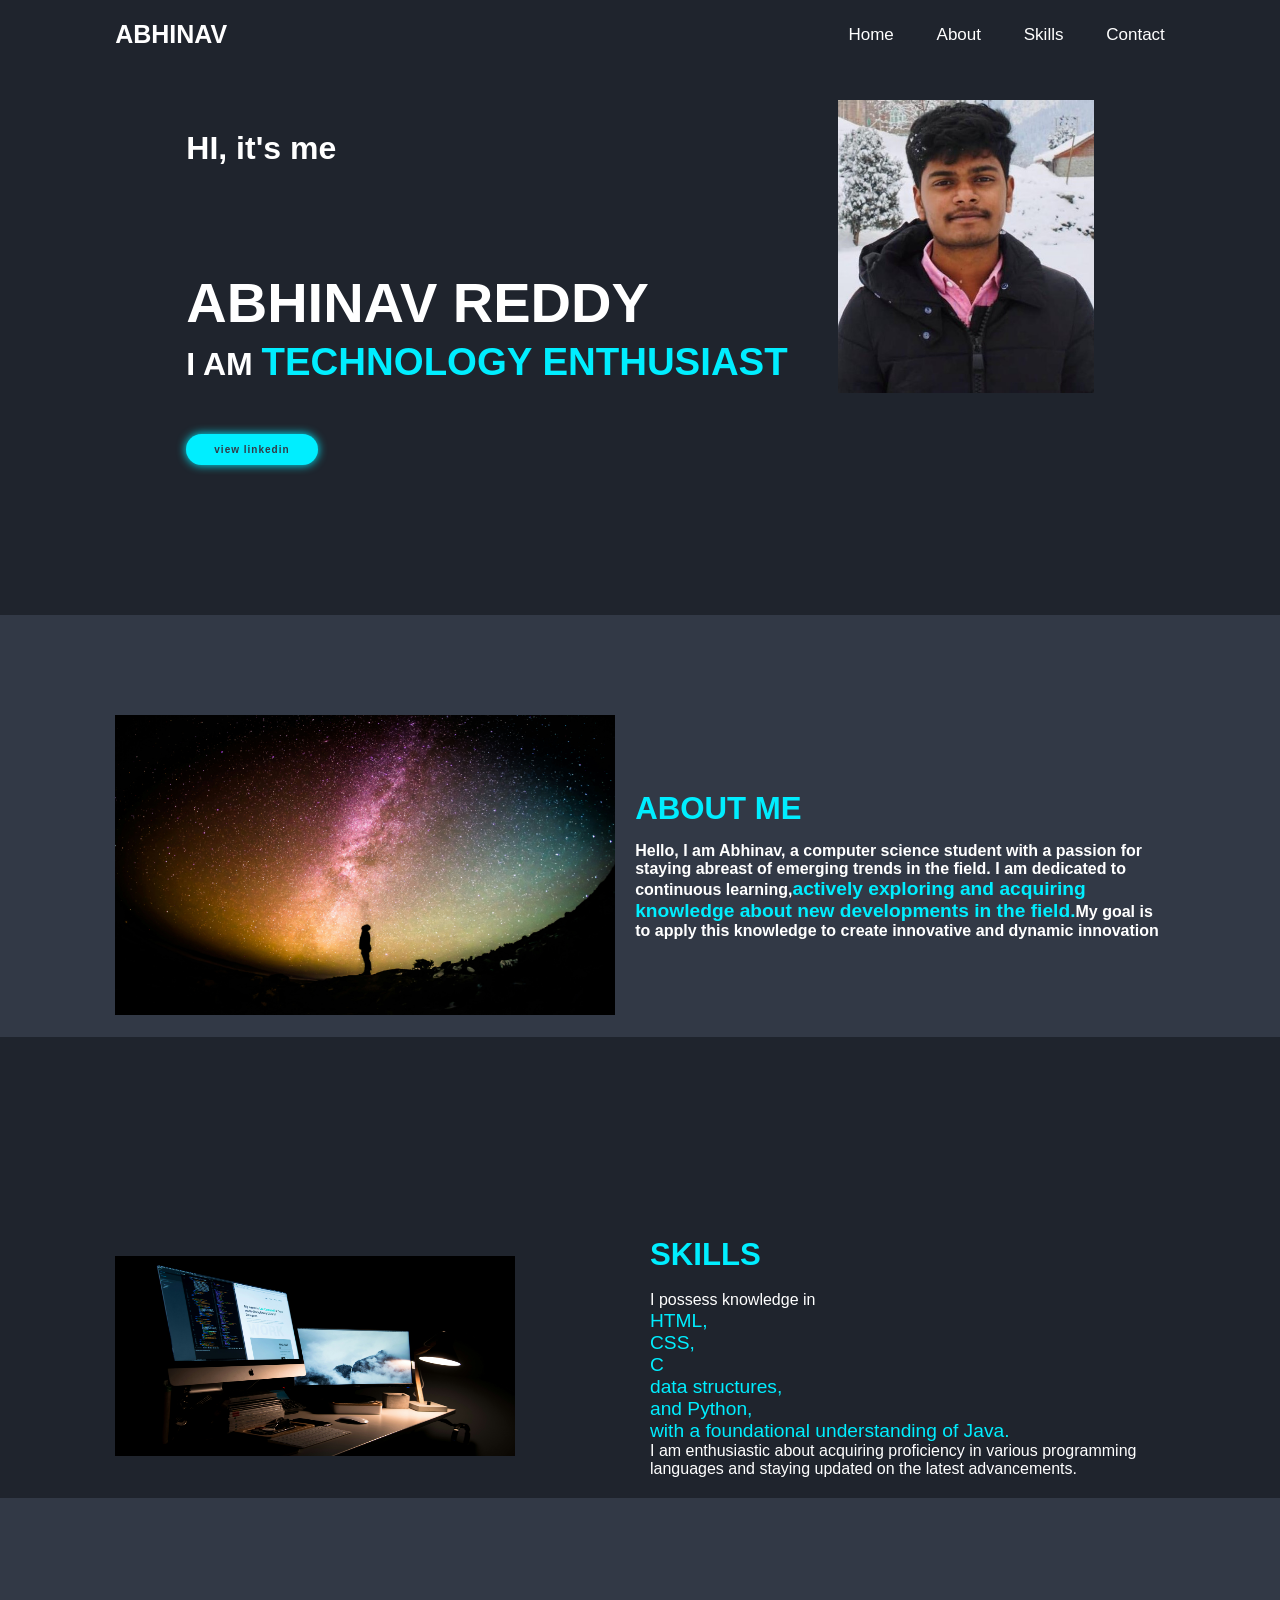
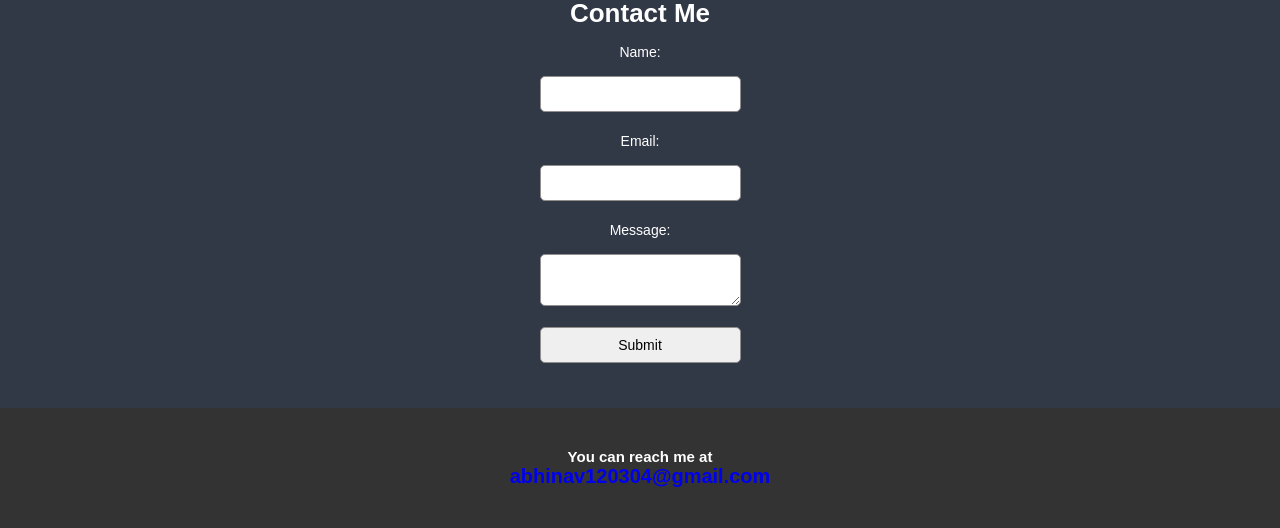
<file: index.html>
<!DOCTYPE html>
<html lang="en">
<head>
    <meta charset="UTF-8">
    <meta name="viewport" content="width=device-width, initial-scale=1.0">
    <title>Document</title>
    <link rel="stylesheet" href="p.css">
    <script src="script.js"></script>

</head>
<body>
    <header class="header">
        <a href="#" class="logo">ABHINAV</a>

        <nav class="navbar">
            <a href="#home">Home</a>
            <a href="#about">About</a>
            <a href="#skills">Skills</a>
            <a href="#Contact">Contact</a>

        </nav>
    </header>

    <section class="home" id="home">
        <div class="home-content">
            <h3>HI, it's me</h3>
            <h1>ABHINAV REDDY</h1>
            <h3>I AM <Span>TECHNOLOGY ENTHUSIAST </Span> </h3>
            <p> </p>
            <div class="Social-media">
                <a href="#"><i class='bx bxl-linkedin' ></i></a>
                <a href="#"><i class='bx bxl-instagram' ></i></a>
            </div>
           
          <a href="https://www.linkedin.com/public-profile/settings?lipi=urn%3Ali%3Apage%3Ad_flagship3_profile_self_edit_contact-info%3BGU7E8yS0RPuIj4l7xJvwvw%3D%3D" class="btn"> view linkedin</a>
        </div>
        <div class="abhi-img">
            <img src="abhi.jpg" alt="">

        </div>
    </section>
    <section class="About" id="about">
        <div class="download-img">
            <img src="greg-rakozy-oMpAz-DN-9I-unsplash.jpg" alt="">
        </div>
        <div class="About-content">
            <h3><span>ABOUT ME</span></h3>
            <p><b>Hello, I am Abhinav, a computer science student with a passion for staying abreast of emerging trends in the field.
                I am dedicated to continuous learning,<span>actively exploring and acquiring knowledge about new developments in the field.</span>My goal is to apply this knowledge to create innovative and dynamic innovation</b></p>
        </div>
    </section>

    <section class="skills" id="skills">
        <div class="s-img">
            <img src="lee-campbell-DtDlVpy-vvQ-unsplash.jpg" alt="">
        </div>
        <div class="skills-content">
            <h3><span>SKILLS</span></h3>
            <p>I possess knowledge in <span><br>HTML,<br> CSS,<br> C <br>data structures,<br> and Python,<br> with a foundational understanding of Java.<br></span>
                I am enthusiastic about acquiring proficiency in various programming languages and staying updated on the latest advancements.</p>
        </div>
    </section>


    
    <section class="Contact" id="Contact">
        <div class="Contact-content">
            <h3>Contact Me</h3>
            <form id="contactForm" action="send_form.php" method="post" onsubmit="return validateForm()">
                <label for="name">Name:</label><br>
                <input type="text" id="name" name="name" required><br>
                <label for="email">Email:</label><br>
                <input type="email" id="email" name="email" required><br>
                <label for="message">Message:</label><br>
                <textarea id="message" name="message" required></textarea><br>
                <input type="submit" value="Submit">
            </form>
            <div id="formMessage"></div>
        </div>
    </section>
    
    <footer>
        <h2>You can reach me at</h2>
        
        <h1><a href="abhinav120304@gmail.com">abhinav120304@gmail.com</a></h1>
    </footer>
    

</body>
</html>
</file>
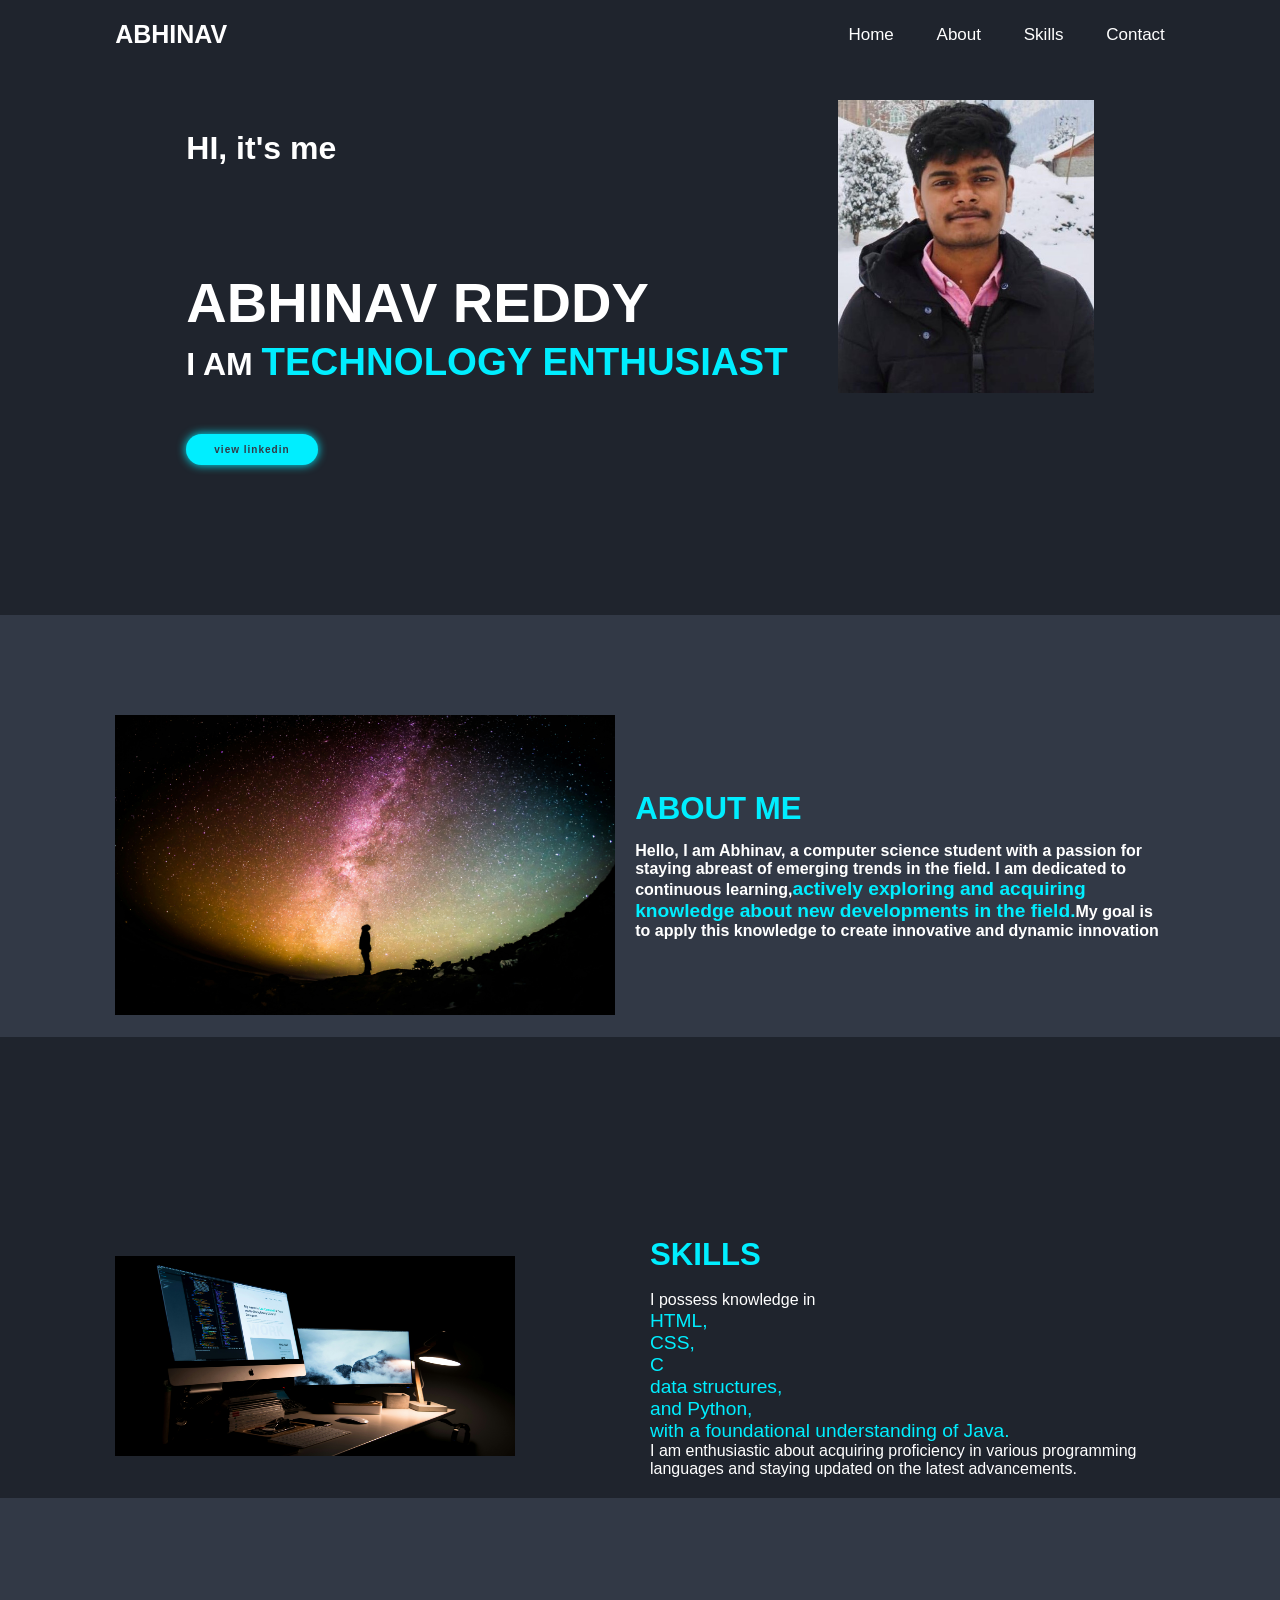
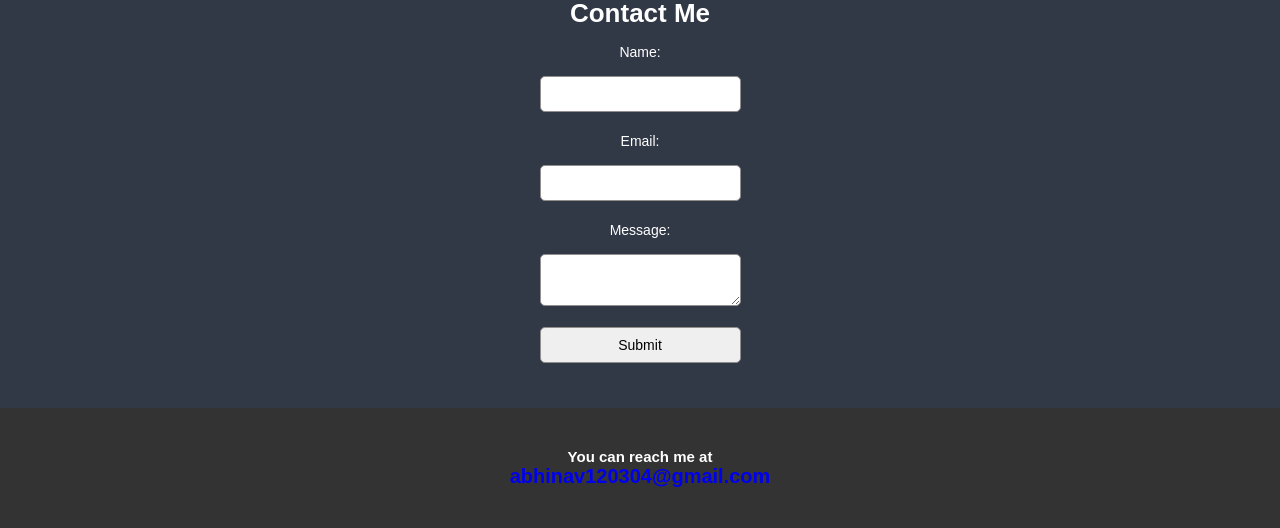
<file: portfolio.html>
<!DOCTYPE html>
<html lang="en">
<head>
    <meta charset="UTF-8">
    <meta name="viewport" content="width=device-width, initial-scale=1.0">
    <title>Document</title>
    <link rel="stylesheet" href="p.css">
    <script src="script.js"></script>

</head>
<body>
    <header class="header">
        <a href="#" class="logo">ABHINAV</a>

        <nav class="navbar">
            <a href="#home">Home</a>
            <a href="#about">About</a>
            <a href="#skills">Skills</a>
            <a href="#Contact">Contact</a>

        </nav>
    </header>

    <section class="home" id="home">
        <div class="home-content">
            <h3>HI, it's me</h3>
            <h1>ABHINAV REDDY</h1>
            <h3>I AM <Span>TECHNOLOGY ENTHUSIAST </Span> </h3>
            <p> </p>
            <div class="Social-media">
                <a href="#"><i class='bx bxl-linkedin' ></i></a>
                <a href="#"><i class='bx bxl-instagram' ></i></a>
            </div>
           
          <a href="https://www.linkedin.com/public-profile/settings?lipi=urn%3Ali%3Apage%3Ad_flagship3_profile_self_edit_contact-info%3BGU7E8yS0RPuIj4l7xJvwvw%3D%3D" class="btn"> view linkedin</a>
        </div>
        <div class="abhi-img">
            <img src="abhi.jpg" alt="">

        </div>
    </section>
    <section class="About" id="about">
        <div class="download-img">
            <img src="greg-rakozy-oMpAz-DN-9I-unsplash.jpg" alt="">
        </div>
        <div class="About-content">
            <h3><span>ABOUT ME</span></h3>
            <p><b>Hello, I am Abhinav, a computer science student with a passion for staying abreast of emerging trends in the field.
                I am dedicated to continuous learning,<span>actively exploring and acquiring knowledge about new developments in the field.</span>My goal is to apply this knowledge to create innovative and dynamic innovation</b></p>
        </div>
    </section>

    <section class="skills" id="skills">
        <div class="s-img">
            <img src="lee-campbell-DtDlVpy-vvQ-unsplash.jpg" alt="">
        </div>
        <div class="skills-content">
            <h3><span>SKILLS</span></h3>
            <p>I possess knowledge in <span><br>HTML,<br> CSS,<br> C <br>data structures,<br> and Python,<br> with a foundational understanding of Java.<br></span>
                I am enthusiastic about acquiring proficiency in various programming languages and staying updated on the latest advancements.</p>
        </div>
    </section>


    
    <section class="Contact" id="Contact">
        <div class="Contact-content">
            <h3>Contact Me</h3>
            <form id="contactForm" action="send_form.php" method="post" onsubmit="return validateForm()">
                <label for="name">Name:</label><br>
                <input type="text" id="name" name="name" required><br>
                <label for="email">Email:</label><br>
                <input type="email" id="email" name="email" required><br>
                <label for="message">Message:</label><br>
                <textarea id="message" name="message" required></textarea><br>
                <input type="submit" value="Submit">
            </form>
            <div id="formMessage"></div>
        </div>
    </section>
    
    <footer>
        <h2>You can reach me at</h2>
        
        <h1><a href="abhinav120304@gmail.com">abhinav120304@gmail.com</a></h1>
    </footer>
    

</body>
</html>
</file>
<file: p.css>
/* Global Reset and Styles */
* {
    margin: 0;
    padding: 0;
    box-sizing: border-box;
    text-decoration: none;
    border: none;
    outline: none;
    scroll-behavior: smooth;
    font-family: Arial, Helvetica, sans-serif;
}

/* Variable Definitions */
:root {
    --bg-color: #1f242d;
    --second-bg-color: #323946;
    --text-color: #fff;
    --main-color: #0ef;
}

/* HTML and Body Styles */
html {
    font-size: 62.5%;
    overflow-x: hidden;
}

body {
    background: var(--bg-color);
    color: var(--text-color);
    
}

/* Section Styles */
section {
    min-height: 1vh;
    padding: 10rem 9% 2rem;
}
.section {
    opacity: 0;
    transition: opacity 1s ease;
}

.section.fade-in {
    opacity: 1;
}


/* Image Styles */
img {
    height: auto;
    width: auto;
}

/* Header Styles */
.header {
    position: fixed;
    top: 0;
    left: 0;
    width: 100%;
    padding: 2rem 9%;
    background: var(--bg-color);
    display: flex;
    justify-content: space-between;
    align-items: center;
    z-index: 100;
    
}

.logo {
    font-size: 2.5rem;
    color: var(--text-color);
    font-weight: 600;
    cursor: default;
    
}
.logo:hover {
    animation: bounce 1s ease;
}

@keyframes bounce {
    0% { transform: translateY(0); }
    50% { transform: translateY(-5px); }
    100% { transform: translateY(0); }
}


/* Navbar Styles */
.navbar a {
    font-size: 1.7rem;
    color: var(--text-color);
    margin-left: 4rem;
    transition: color 0.3s ease;
}

.navbar a:hover {
    color: var(--main-color);
}

/* Home Section Styles */
.home {
    display: flex;
    justify-content: center;
    align-items: center;
}

.abhi-img img {
    width: 20vw;
    background: transparent;
    margin-left: 50px;
    flex: 1;
    margin-bottom: 200px;
    transition: transform 0.3s ease, filter 0.3s ease;
    border-color: #0ef;

}
.abhi-img img:hover {
    transform: scale(1.1);
    filter: grayscale(0%);
    

}

.home-content h3 {
    font-size: 3.2rem;
    font-weight: 700;
    margin-bottom: 100px
}

.home-content h3:nth-of-type(2) {
    margin-bottom: 2rem;
}

span {
    color: var(--main-color);
}

.home-content h1 {
    font-size: 5.6rem;
    font-weight: 700;
    line-height: 1.3;
   
}

.home-content p {
    font-size: 1.6rem;
    margin-bottom: 50px;
}
.home-content {
    margin-bottom: 100px;
}

.btn {
    display: inline-block;
    padding: 1rem 2.8rem;
    background: var(--main-color);
    border-radius: 3rem;
    box-shadow: 0 0 1rem var(--main-color);
    font-size-adjust: 1.6rem;
    color: var(--second-bg-color);
    letter-spacing: .1rem;
    font-weight: 600;
    transition: transform 0.3s ease;
}


.btn:hover {
    transform: scale(1.1);
}


/* About Section Styles */
.About {
    display: flex;
    justify-content: center;
    align-items: center;
    gap: 2rem;
    background: var(--second-bg-color);
    margin-bottom: 100px;
}

.download-img img {
    width: 40vw;
    height: 300px;
    width: 500px;
}

.heading {
    text-align: center;
    font-size: 4.5rem;
}

.About-content h3 {
    font-size: 2.6rem;
}

.About-content p {
    font-size: 1.6rem; /* Update with specific units */
}


.skills {
    display: flex;
    justify-content: center;
    align-items: center;
    gap: 2rem;
    background-color: var(--bg-color);
    margin-top: 100px;
    page-break-after: always;
}
.s-img img {
    width: 400px;
    height: 200px;
}
.skills-content h3 {
    font-size: 2.6rem;
}
.skills-content p {
    font-size: 1.6rem;
}
.skills {
    position: relative;
}

.skills .s-img {
    float: left;
    width: 50%; /* Adjust as needed */
    animation: slideInLeft 3s ease-in-out forwards;
}

.skills .skills-content {
    float: right;
    width: 50%; /* Adjust as needed */
    animation: slideInRight 3s ease-in-out forwards;
}

@keyframes slideInLeft {
    from {
        transform: translateX(-100%);
        opacity: 0;
    }
    to {
        transform: translateX(0);
        opacity: 1;
    }
}

@keyframes slideInRight {
    from {
        transform: translateX(100%);
        opacity: 0;
    }
    to {
        transform: translateX(0);
        opacity: 1;
    }
}
.skills .s-img,
.skills .skills-content {
    opacity: 0;
    transform: translateX(-50px); /* Initial position off-screen */
    transition: opacity 2s ease-out, transform 2s ease-out;
}

.skills.animated .s-img,
.skills.animated .skills-content {
    opacity: 1;
    transform: translateX(0); /* Move to the original position */
}


.Education {
    display: flex;
    justify-content: center;
    align-items: center;
    gap: 2rem;
    background-color: var(--bg-color);
    page-break-after: always;
}

.Education p {
    font-size: 1.6rem;
}
/* Contact Section Styles */
.Contact {
    display: flex;
    justify-content: center;
    gap: 2rem;
    background: var(--second-bg-color);
    page-break-after: always;
}

.Contact-content h3 {
    font-size: 2.6rem;

}

.contact-content p {
    font-size: 1.6rem; /* Update with specific units */
}

/* Additional Style */
span {
    font-size: larger;
}
/* Add these styles to your existing CSS file */

.Contact-content {
    text-align: center;
}

h3 {
    font-size: 2.6rem;
    margin-bottom: 1.5rem;
}

form {
    display: flex;
    flex-direction: column;
    max-width: 400px;
    margin: 0 auto;
}

label {
    font-size: 1.4rem;
    margin-bottom: 0.5rem;
}

input,
textarea {
    padding: 0.9rem;
    margin-bottom: 1rem;
    border: 1px solid #928e8e;
    border-radius: 5px;
    font-size: 1.4rem;
}

button {
    padding: 1rem 2rem;
    background-color: #0ef;
    color: #fff;
    border: none;
    border-radius: 4px;
    font-size: 1.6rem;
    cursor: pointer;
}

button:hover {
    background-color: rgb(12, 24, 26);
}

#formMessage {
    margin-top: 1.5rem;
    color: #0ef;
    font-size: 1.4rem;
}
footer {
    background-color: #333; /* Background color */
    color: #fff; /* Text color */
    padding: 40px; /* Padding around content */
    text-align: center; /* Center align text */ 
    left: 0;
    bottom: 0;
    width: 100%; /* Full width */
    
}
</file>
